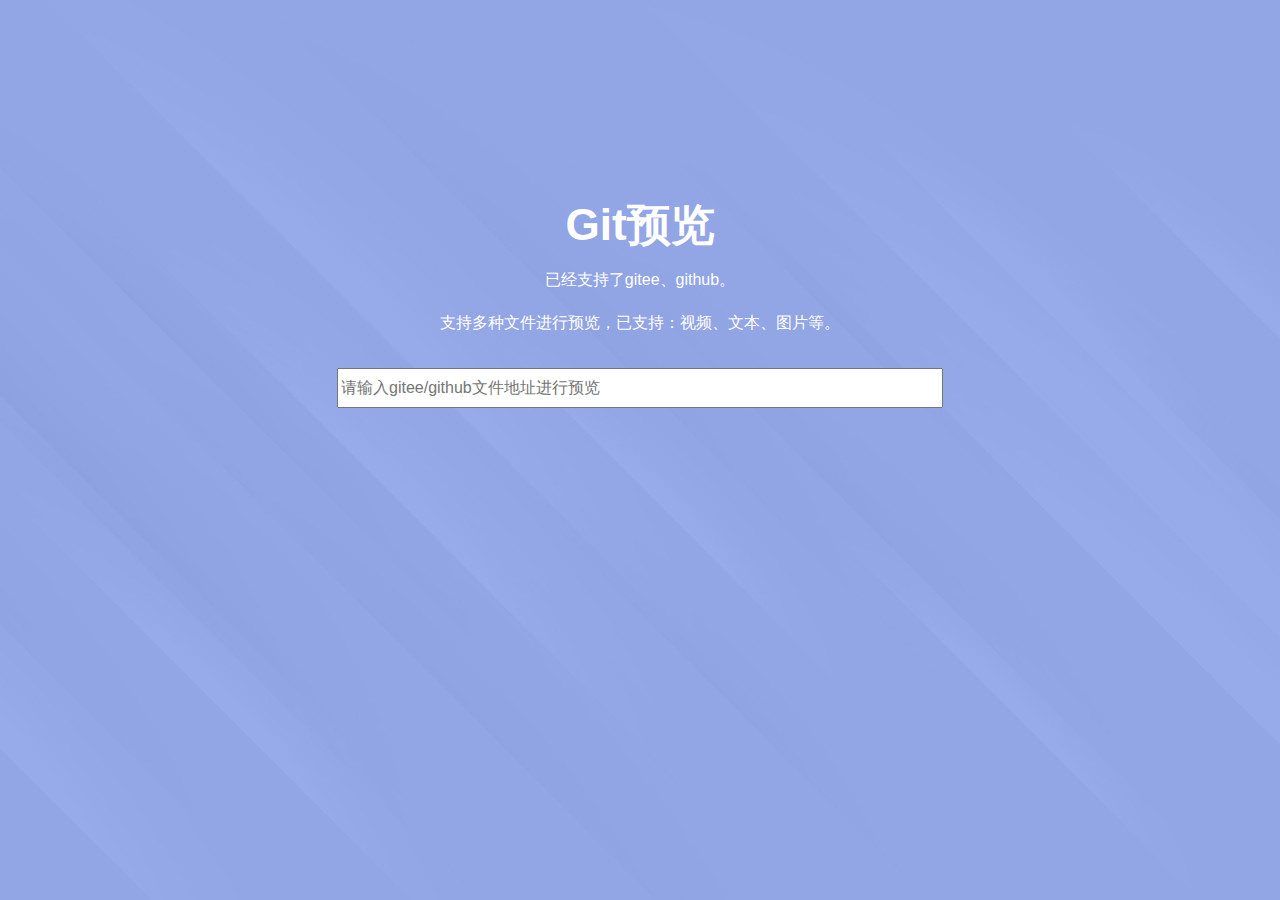
<file: index.html>
<html lang="en"><head>
    <meta charset="UTF-8">
    <title>git预览</title>
    <script src="https://cdn.bootcdn.net/ajax/libs/jquery/1.10.0/jquery.min.js"></script>
    <link rel="stylesheet" href="./assets/argon.css">
    <style>
        body{
            margin: 0;
        }
    </style>
</head>
<body style="height: 100vh;">
<section class="section section-xl section-shaped pb-200" style="
    height: 100vh;
    vertical-align: middle;
">
    <div class="shape shape-style-1 shape-default" style="background: rgba(47, 85, 212);/* background: linear-gradient(180deg,#4277f8 0%,#5ebcfd 100%); */">
        <div style="width: 100%;height: 100%;position: absolute;opacity: 0.5;/* background: linear-gradient(180deg,#4277f8 0%,#5ebcfd 100%); */background-size: cover;left: 0;background-image: url(./assets/enterprise.jpg);"></div>
    </div>
    <div class="container py-lg-md d-flex">
        <div class="col px-0">
            <div class="row">
                <div class="col-lg-12 text-center">
                    <h1 class="display-2 text-white">Git预览
                        <!--<span>uTools 是什么？</span>-->
                    </h1>
                    <p class="text-white">已经支持了gitee、github。</p>
                    <p class="text-white">支持多种文件进行预览，已支持：视频、文本、图片等。</p>
                    <div class="btn-wrapper pt-3">
                        <input type="text" placeholder="请输入gitee/github文件地址进行预览" style="width: 60%;height: 40px;" onchange="changeUrl(event)">
                    </div>
                </div>
            </div>
        </div>
    </div>
</section>

<script>
    function changeUrl(event){
        let url = event.target.value;
        location.href = "./preview.html?" + url
    }

    //尝试从地址中获取
    let pattern = /.*?\/[?#](.*?)$/;
    let result = pattern.exec(location.href);
    if (result && result.length >= 2){
        location.href = "./preview.html?" + result[1]
    }
</script>

</body>
</html>
</file>
